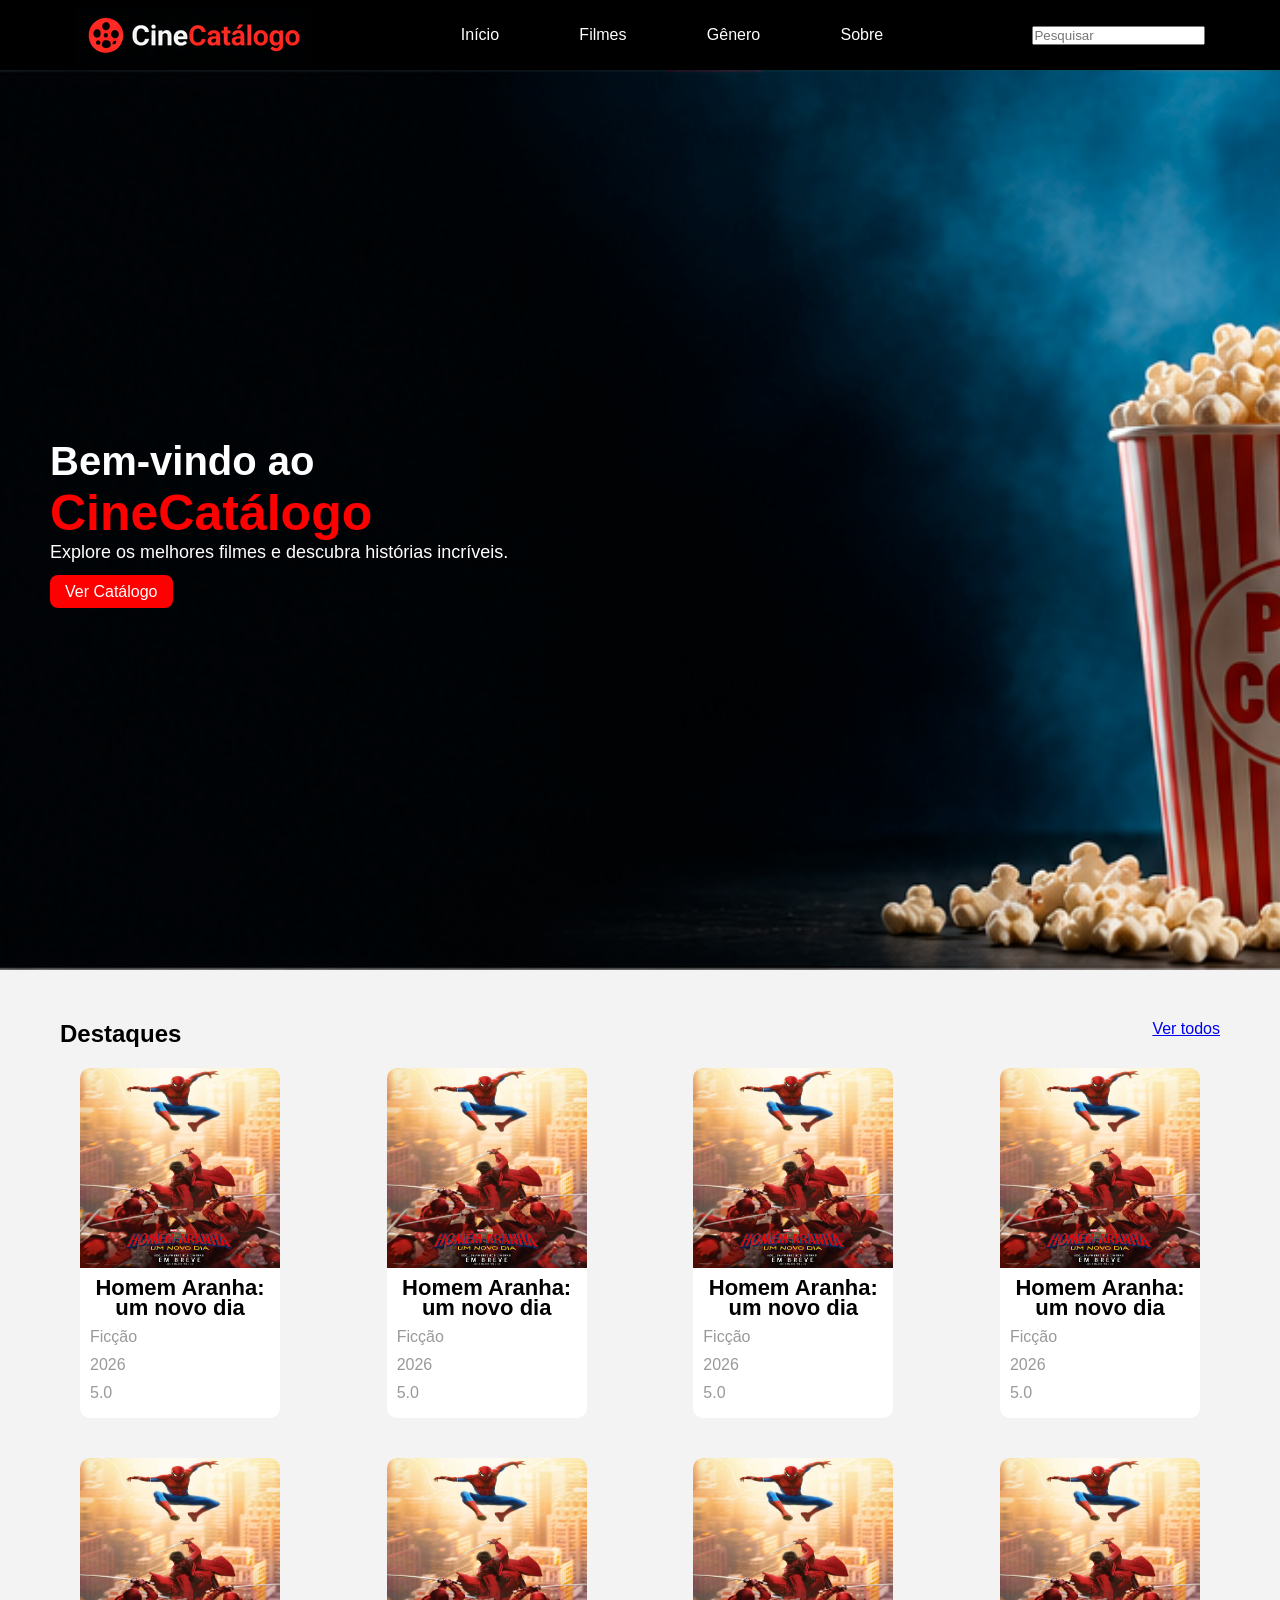
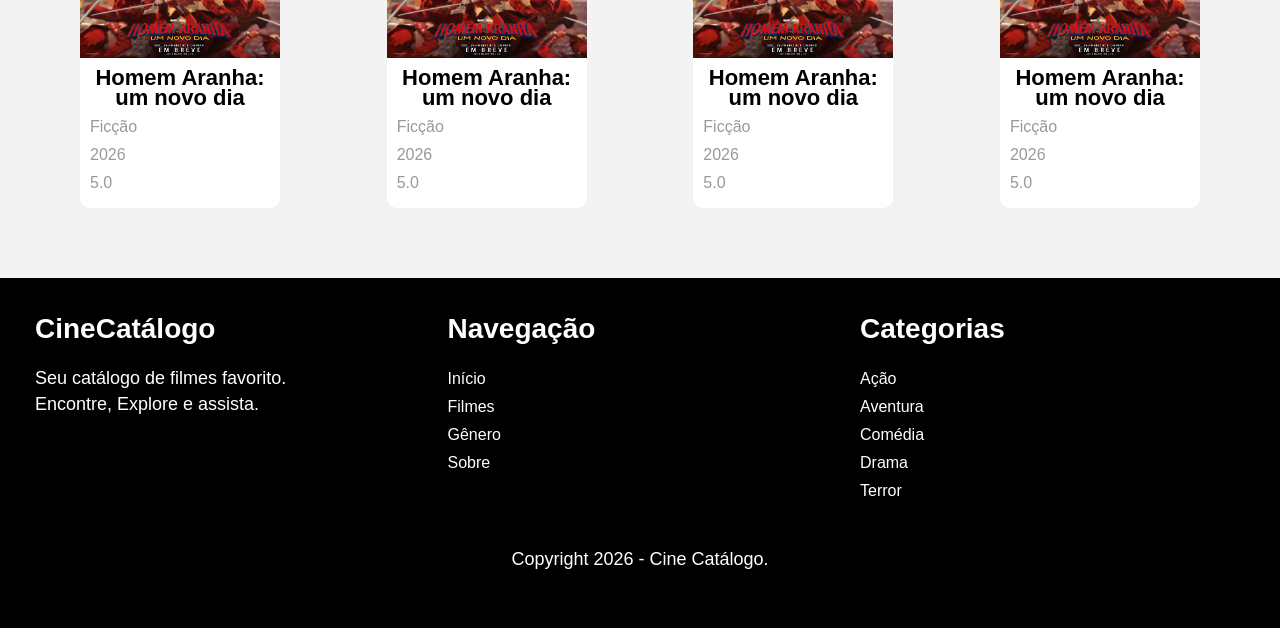
<file: filmes-main/filmes/index.html>
<html>
	<head>
		<title>Cine Catálogo</title>
		<link rel="stylesheet" href="style.css">
	</head>
	<body>
		<header>
			<div class="logo">
				<img src="imagens/logo-cine.png">
			</div>
			<ul>
				<li><a href="#">Início</a></li>
				<li><a href="#">Filmes</a></li>
				<li><a href="#">Gênero</a></li>
				<li><a href="#">Sobre</a></li>
			</ul>
			<div class="pesquisa">
				<input type="text" placeholder="Pesquisar">
			</div>
		</header>
		<main>
			<div class="slide">
				<div class="descricao-slide">
					<h3>Bem-vindo ao</h3>
					<h2>CineCatálogo</h2>
					<p>Explore os melhores filmes e 
					descubra histórias incríveis.</p>
					<a href="#">Ver Catálogo</a>
				</div>
			</div>
			<div class="catalogo">
				
				<ul>
					<div class="destaque-vertodos">
						<h2>Destaques</h2>
						<a href="#">Ver todos</a>
					</div>
					<li>
						<img src="imagens/capa-homemaranha.jfif"/>
						<h2><a href="#">Homem Aranha: um novo dia</a></h2>
						<div class="categoria">Ficção</div>
						<div class="lancamento">2026</div>
						<div class="avaliacao">5.0</div> 
					</li>
					<li>
						<img src="imagens/capa-homemaranha.jfif"/>
						<h2><a href="#">Homem Aranha: um novo dia</a></h2>
						<div class="categoria">Ficção</div>
						<div class="lancamento">2026</div>
						<div class="avaliacao">5.0</div> 
					</li>
					<li>
						<img src="imagens/capa-homemaranha.jfif"/>
						<h2><a href="#">Homem Aranha: um novo dia</a></h2>
						<div class="categoria">Ficção</div>
						<div class="lancamento">2026</div>
						<div class="avaliacao">5.0</div> 
					</li>
					<li>
						<img src="imagens/capa-homemaranha.jfif"/>
						<h2><a href="#">Homem Aranha: um novo dia</a></h2>
						<div class="categoria">Ficção</div>
						<div class="lancamento">2026</div>
						<div class="avaliacao">5.0</div> 
					</li>
					<li>
						<img src="imagens/capa-homemaranha.jfif"/>
						<h2><a href="#">Homem Aranha: um novo dia</a></h2>
						<div class="categoria">Ficção</div>
						<div class="lancamento">2026</div>
						<div class="avaliacao">5.0</div> 
					</li>
					<li>
						<img src="imagens/capa-homemaranha.jfif"/>
						<h2><a href="#">Homem Aranha: um novo dia</a></h2>
						<div class="categoria">Ficção</div>
						<div class="lancamento">2026</div>
						<div class="avaliacao">5.0</div> 
					</li>
					<li>
						<img src="imagens/capa-homemaranha.jfif"/>
						<h2><a href="#">Homem Aranha: um novo dia</a></h2>
						<div class="categoria">Ficção</div>
						<div class="lancamento">2026</div>
						<div class="avaliacao">5.0</div> 
					</li>
					<li>
						<img src="imagens/capa-homemaranha.jfif"/>
						<h2><a href="#">Homem Aranha: um novo dia</a></h2>
						<div class="categoria">Ficção</div>
						<div class="lancamento">2026</div>
						<div class="avaliacao">5.0</div> 
					</li>
				</ul>
			</div>
		</main>
		<footer>
			<div class="sobre">
				<h2>CineCatálogo</h2>
				<p>Seu catálogo de filmes favorito.<br>
				Encontre, Explore e assista.</p>
			</div>
			<div class="menu">
				<h2>Navegação</h2>
				<ul>
					<li><a href="#">Início</a></li>
					<li><a href="#">Filmes</a></li>
					<li><a href="#">Gênero</a></li>
					<li><a href="#">Sobre</a></li>
				</ul>
			</div>
			<div class="categoria">
				<h2>Categorias</h2>
				<ul>
					<li><a href="#">Ação</a></li>
					<li><a href="#">Aventura</a></li>
					<li><a href="#">Comédia</a></li>
					<li><a href="#">Drama</a></li>
					<li><a href="#">Terror</a></li>
				</ul>
			</div>
			<p>Copyright 2026 - Cine Catálogo.</p>
		</footer>
	</body>
</html>
</file>
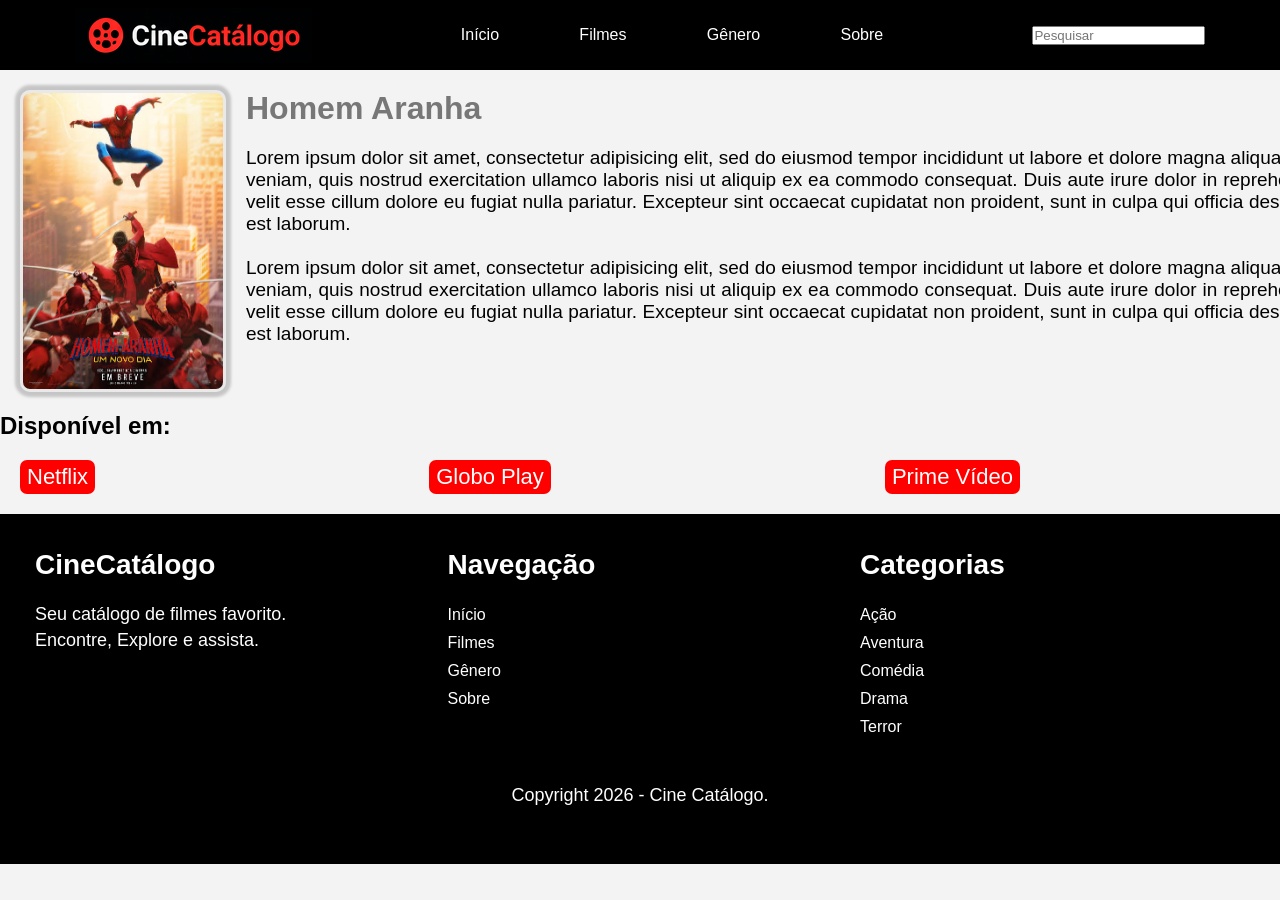
<file: filmes-main/filmes/single.html>
<html>
	<head>
		<title>Cine Catálogo</title>
		<link rel="stylesheet" href="style.css">
	</head>
	<body>
		<header>
			<div class="logo">
				<img src="imagens/logo-cine.png">
			</div>
			<ul>
				<li><a href="#">Início</a></li>
				<li><a href="#">Filmes</a></li>
				<li><a href="#">Gênero</a></li>
				<li><a href="#">Sobre</a></li>
			</ul>
			<div class="pesquisa">
				<input type="text" placeholder="Pesquisar">
			</div>
		</header>
		<main class="conteudo	">
			<div class="filme">
				<img src="imagens/capa-homemaranha.jfif">
				<div class="titulo-descricao">
					<h1>Homem Aranha</h1>
					<p>Lorem ipsum dolor sit amet, consectetur adipisicing elit, sed do eiusmod
					tempor incididunt ut labore et dolore magna aliqua. Ut enim ad minim veniam,
					quis nostrud exercitation ullamco laboris nisi ut aliquip ex ea commodo
					consequat. Duis aute irure dolor in reprehenderit in voluptate velit esse
					cillum dolore eu fugiat nulla pariatur. Excepteur sint occaecat cupidatat non
					proident, sunt in culpa qui officia deserunt mollit anim id est laborum.
					<BR><BR>
					Lorem ipsum dolor sit amet, consectetur adipisicing elit, sed do eiusmod
					tempor incididunt ut labore et dolore magna aliqua. Ut enim ad minim veniam,
					quis nostrud exercitation ullamco laboris nisi ut aliquip ex ea commodo
					consequat. Duis aute irure dolor in reprehenderit in voluptate velit esse
					cillum dolore eu fugiat nulla pariatur. Excepteur sint occaecat cupidatat non
					proident, sunt in culpa qui officia deserunt mollit anim id est laborum.</p>
				</div>
			</div>
			<div class="disponivel">
				<h2>Disponível em:</h2>
				<ul>
					<li>Netflix</li>
					<li>Globo Play</li>
					<li>Prime Vídeo</li>
				</ul>
			</div>
		</main>
		<footer>
			<div class="sobre">
				<h2>CineCatálogo</h2>
				<p>Seu catálogo de filmes favorito.<br>
				Encontre, Explore e assista.</p>
			</div>
			<div class="menu">
				<h2>Navegação</h2>
				<ul>
					<li><a href="#">Início</a></li>
					<li><a href="#">Filmes</a></li>
					<li><a href="#">Gênero</a></li>
					<li><a href="#">Sobre</a></li>
				</ul>
			</div>
			<div class="categoria">
				<h2>Categorias</h2>
				<ul>
					<li><a href="#">Ação</a></li>
					<li><a href="#">Aventura</a></li>
					<li><a href="#">Comédia</a></li>
					<li><a href="#">Drama</a></li>
					<li><a href="#">Terror</a></li>
				</ul>
			</div>
			<p>Copyright 2026 - Cine Catálogo.</p>
		</footer>
	</body>
</html>
</file>
<file: filmes-main/filmes/style.css>
*{margin: 0; padding: 0;}
body{
	font-family: "Arial";
	background: #f3f3f3;
}
header{
	height: 70px;
	width: 100%;
	background: black;
	display: flex;
	justify-content:space-around;
	align-items: center;
}
ul{
	display:flex;
	justify-content: space-between;
	width: 33%;
}
header a{
	color: white;
	text-decoration: none;
}
header a:hover{
	color: red;
}
main .slide{
	background: url("imagens/banner-principal.png");
	width: 100%;
	height: 100vh;
	background-repeat: no-repeat;
	background-size:cover;
	display: flex;
	align-items: center;
}
main .slide h3{
	color: white;
	font-size: 40px;
}
main .slide h2{
	color: red;
	font-size: 50px;
}
main .slide p{
	color: white;
	font-size: 18px;
	margin-bottom: 20px;
}
main .slide a{
	color: white;
	background: red;
	padding: 8px 15px;
	text-decoration: none;
	border-radius: 8px;
}
main .slide .descricao-slide{
	margin-left: 50px;
}
main .catalogo{
	margin: 50px;
}
main .catalogo ul .destaque-vertodos{
	display: flex;
	justify-content: space-between;
	width: 100%;
}
main .catalogo ul li{
	width: 200px;
	height: 350px;
	overflow: hidden;
	border-radius: 10px;
	margin: 20px;
	background: #ffffff;
}
main .catalogo ul li:hover{
	box-shadow: 1px 1px 5px 2px #00000030;
	cursor: pointer;
}
main .catalogo ul li img{
	width: 100%;
	height: 200px;
}
main .catalogo ul li h2{
	font-size: 22px;
	text-align: center;
	line-height: 20px;
	margin: 10px 0;
}
main .catalogo ul li h2 a{
	color: #000000;
	text-decoration: none;
}
main .catalogo ul li h2 a:hover{
	color: red;
}
main .catalogo ul li .categoria{
	color: #999;
	padding: 0 0 10px 10px;
}
main .catalogo ul li .lancamento{
	color: #999;
	padding: 0 0 10px 10px;
}
main .catalogo ul li .avaliacao{
	color: #999;
	padding: 0 0 10px 10px;
}
main .catalogo ul{
	width: 1160px;
	display: flex;
	flex-wrap: wrap;
	margin: 0 auto;
}
footer{
	background: #000;
	height: 350px;
	width: 100%;
	display: flex;
	padding: 15px;
	color: white;
	box-sizing: border-box;
	flex-wrap: wrap;
}
footer div{
	width: 33%;
}
footer h2{
	font-size: 28px;
	margin: 20px;
}
footer p{
	font-size: 18px;
	line-height: 26px;
	margin: 20px;
}
footer .menu ul{
	display: flex;
	flex-direction: column;
}
footer .menu ul li{
	list-style: none;
	margin: 5px 0 5px 20px;
}
footer .menu ul li a{
	color: white;
	text-decoration: none;
}
footer .menu ul li a:hover{
	color: red;
}

footer .categoria ul{
	display: flex;
	flex-direction: column;
}
footer .categoria ul li{
	list-style: none;
	margin: 5px 0 5px 20px;
}
footer .categoria ul li a{
	color: white;
	text-decoration: none;
}
footer .categoria ul li a:hover{
	color: red;
}
footer > p{
	width: 100%;
	text-align: center;
}
/*SINGLE*/
.conteudo{
	width: 1440px;
	margin: 0 auto;
}
.filme{
	display: flex;
}
.filme img{
	width: 200px;
	margin: 20px;
	border: 3px solid #cccccc40;
	box-shadow: 0px 0px 3px 5px #00000030;
	border-radius: 10px;
}
.filme h1{
	margin-top: 20px;
	color: #777777;
	margin-bottom: 20px;
}
.filme p{
	font-size: 19px;
	text-align: justify;
}
.disponivel{
	width: 1000px;
}
.disponivel ul{
	display: flex;
	justify-content: space-between;
	width: 1000px;
	margin: 20px;
}
.disponivel ul li{
	list-style: none;
	background: red;
	color: white;
	padding: 4px 7px;
	font-size: 22px;
	border-radius: 7px;
}
</file>
